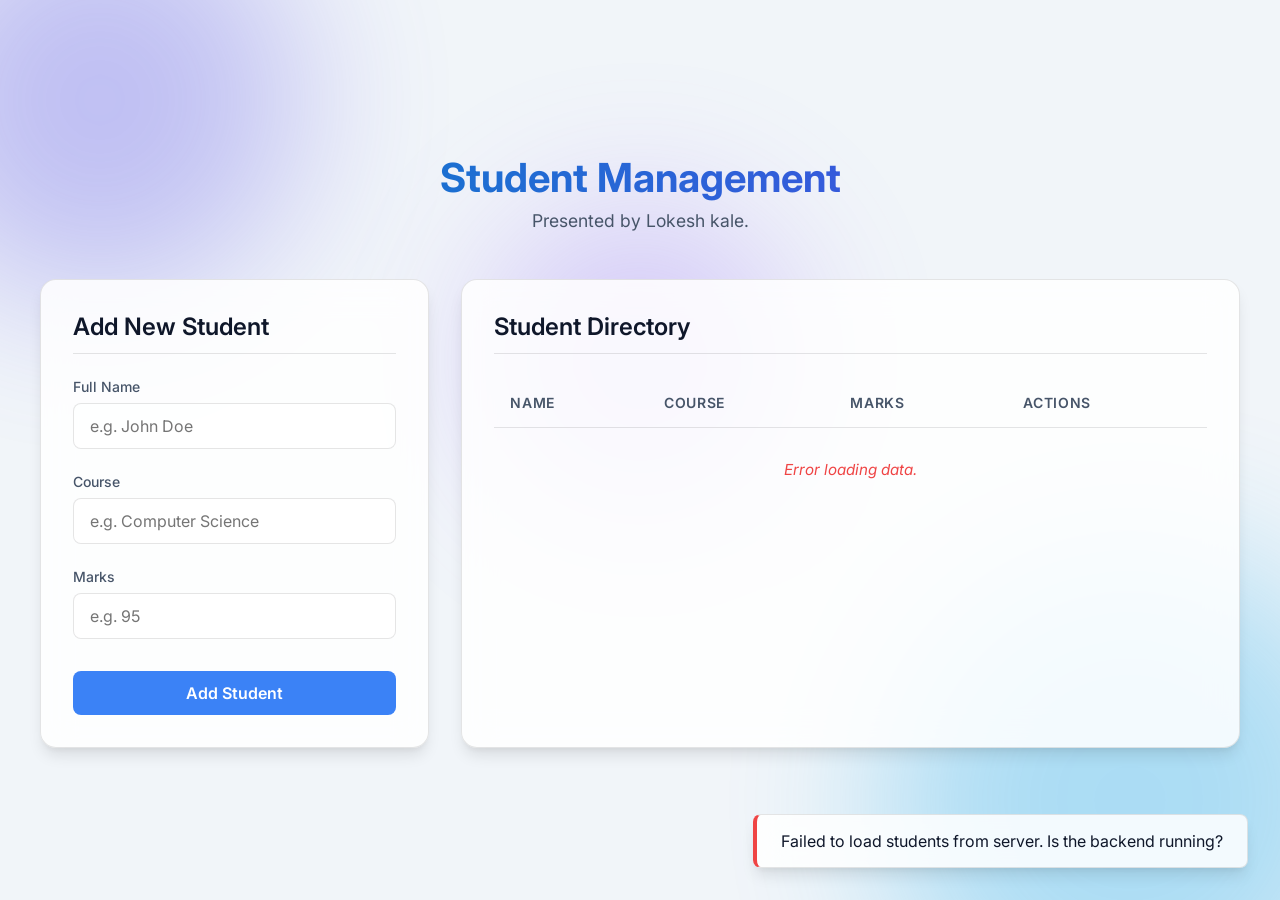
<file: index.html>
<!DOCTYPE html>
<html lang="en">
<head>
    <meta charset="UTF-8">
    <meta name="viewport" content="width=device-width, initial-scale=1.0">
    <title>Student Management Hub</title>
    <meta name="description" content="A simple, sleek student management system.">
    <link rel="stylesheet" href="style.css">
    <link rel="preconnect" href="https://fonts.googleapis.com">
    <link rel="preconnect" href="https://fonts.gstatic.com" crossorigin>
    <link href="https://fonts.googleapis.com/css2?family=Inter:wght@300;400;500;600;700&display=swap" rel="stylesheet">
</head>
<body>
    <div class="background-shapes">
        <div class="shape shape-1"></div>
        <div class="shape shape-2"></div>
        <div class="shape shape-3"></div>
    </div>

    <main class="container">
        <header>
            <h1>Student Management</h1>
            <p>Presented by Lokesh kale.</p>
        </header>

        <div class="dashboard-grid">
            <!-- Form Section -->
            <section class="glass-panel form-section">
                <h2 id="form-title">Add New Student</h2>
                <form id="student-form">
                    <div class="input-group">
                        <label for="name">Full Name</label>
                        <input type="text" id="name" name="name" required placeholder="e.g. John Doe">
                    </div>
                    
                    <div class="input-group">
                        <label for="course">Course</label>
                        <input type="text" id="course" name="course" required placeholder="e.g. Computer Science">
                    </div>

                    <div class="input-group">
                        <label for="marks">Marks</label>
                        <input type="number" id="marks" name="marks" required placeholder="e.g. 95">
                    </div>

                    <div class="form-actions">
                        <button type="submit" class="btn btn-primary" id="submit-btn">Add Student</button>
                        <button type="button" class="btn btn-secondary hidden" id="cancel-btn">Cancel Edit</button>
                    </div>
                </form>
            </section>

            <!-- Data List Section -->
            <section class="glass-panel list-section">
                <h2>Student Directory</h2>
                <div class="table-container">
                    <table id="students-table">
                        <thead>
                            <tr>
                                <th>Name</th>
                                <th>Course</th>
                                <th>Marks</th>
                                <th>Actions</th>
                            </tr>
                        </thead>
                        <tbody id="students-tbody">
                            <!-- Data will be populated here -->
                            <tr>
                                <td colspan="4" class="text-center loading-text">Loading students...</td>
                            </tr>
                        </tbody>
                    </table>
                </div>
            </section>
        </div>
    </main>

    <!-- Notification Toast -->
    <div id="toast" class="toast hidden">
        <p id="toast-message">Notification</p>
    </div>

    <script src="script.js"></script>
</body>
</html>
</file>
<file: style.css>
:root {
    --bg-color: #f1f5f9;
    --panel-bg: rgba(255, 255, 255, 0.85);
    --panel-border: rgba(0, 0, 0, 0.1);
    --text-primary: #0f172a;
    --text-secondary: #475569;
    --primary-color: #3b82f6;
    --primary-hover: #2563eb;
    --secondary-color: #64748b;
    --secondary-hover: #475569;
    --danger-color: #ef4444;
    --danger-hover: #dc2626;
    --success-color: #10b981;
    --success-bg: rgba(16, 185, 129, 0.1);
    --danger-bg: rgba(239, 68, 68, 0.1);
    --shadow-md: 0 4px 6px -1px rgba(0, 0, 0, 0.1), 0 2px 4px -1px rgba(0, 0, 0, 0.06);
    --shadow-lg: 0 10px 15px -3px rgba(0, 0, 0, 0.1), 0 4px 6px -2px rgba(0, 0, 0, 0.05);
}

* {
    margin: 0;
    padding: 0;
    box-sizing: border-box;
    font-family: 'Inter', -apple-system, BlinkMacSystemFont, "Segoe UI", Roboto, Helvetica, Arial, sans-serif;
}

body {
    background-color: var(--bg-color);
    color: var(--text-primary);
    min-height: 100vh;
    display: flex;
    justify-content: center;
    align-items: center;
    overflow-x: hidden;
    position: relative;
    padding: 2rem;
}

/* Background Animations */
.background-shapes {
    position: absolute;
    top: 0;
    left: 0;
    width: 100%;
    height: 100%;
    overflow: hidden;
    z-index: -1;
}

.shape {
    position: absolute;
    border-radius: 50%;
    filter: blur(80px);
    opacity: 0.3;
    animation: float 10s infinite ease-in-out alternate;
}

.shape-1 {
    width: 400px;
    height: 400px;
    background: #4f46e5;
    top: -100px;
    left: -100px;
}

.shape-2 {
    width: 500px;
    height: 500px;
    background: #0ea5e9;
    bottom: -150px;
    right: -100px;
    animation-delay: -5s;
}

.shape-3 {
    width: 300px;
    height: 300px;
    background: #8b5cf6;
    top: 40%;
    left: 50%;
    transform: translate(-50%, -50%);
    animation-delay: -2s;
}

@keyframes float {
    0% { transform: translateY(0) scale(1); }
    100% { transform: translateY(30px) scale(1.1); }
}

/* Layout */
.container {
    width: 100%;
    max-width: 1200px;
    display: flex;
    flex-direction: column;
    gap: 2rem;
    z-index: 1;
}

header {
    text-align: center;
    margin-bottom: 1rem;
}

header h1 {
    font-size: 2.5rem;
    font-weight: 700;
    margin-bottom: 0.5rem;
    background: linear-gradient(to right, #0284c7, #4f46e5);
    -webkit-background-clip: text;
    -webkit-text-fill-color: transparent;
}

header p {
    color: var(--text-secondary);
    font-size: 1.1rem;
}

.dashboard-grid {
    display: grid;
    grid-template-columns: 1fr 2fr;
    gap: 2rem;
}

@media (max-width: 900px) {
    .dashboard-grid {
        grid-template-columns: 1fr;
    }
}

/* Glassmorphism Panels */
.glass-panel {
    background: var(--panel-bg);
    backdrop-filter: blur(16px);
    -webkit-backdrop-filter: blur(16px);
    border: 1px solid var(--panel-border);
    border-radius: 1rem;
    padding: 2rem;
    box-shadow: var(--shadow-lg);
}

.glass-panel h2 {
    font-size: 1.5rem;
    font-weight: 600;
    margin-bottom: 1.5rem;
    color: var(--text-primary);
    border-bottom: 1px solid var(--panel-border);
    padding-bottom: 0.75rem;
}

/* Forms */
.input-group {
    margin-bottom: 1.5rem;
}

.input-group label {
    display: block;
    font-size: 0.875rem;
    font-weight: 500;
    margin-bottom: 0.5rem;
    color: var(--text-secondary);
}

.input-group input {
    width: 100%;
    padding: 0.75rem 1rem;
    border-radius: 0.5rem;
    background: rgba(255, 255, 255, 0.6);
    border: 1px solid var(--panel-border);
    color: var(--text-primary);
    font-size: 1rem;
    outline: none;
    transition: all 0.2s ease;
}

.input-group input:focus {
    border-color: var(--primary-color);
    box-shadow: 0 0 0 2px rgba(59, 130, 246, 0.3);
}

.form-actions {
    display: flex;
    gap: 1rem;
    margin-top: 2rem;
}

/* Buttons */
.btn {
    padding: 0.75rem 1.5rem;
    border-radius: 0.5rem;
    font-weight: 600;
    font-size: 1rem;
    cursor: pointer;
    border: none;
    transition: all 0.2s ease;
    display: inline-flex;
    justify-content: center;
    align-items: center;
}

.btn-primary {
    background-color: var(--primary-color);
    color: white;
    flex: 1;
}

.btn-primary:hover {
    background-color: var(--primary-hover);
    transform: translateY(-1px);
}

.btn-secondary {
    background-color: var(--secondary-color);
    color: white;
}

.btn-secondary:hover {
    background-color: var(--secondary-hover);
}

.btn-danger {
    background-color: transparent;
    color: var(--danger-color);
    padding: 0.5rem 1rem;
    font-size: 0.875rem;
    border: 1px solid var(--danger-color);
}

.btn-danger:hover {
    background-color: var(--danger-color);
    color: white;
}

.btn-edit {
    background-color: transparent;
    color: var(--primary-color);
    padding: 0.5rem 1rem;
    font-size: 0.875rem;
    border: 1px solid var(--primary-color);
}

.btn-edit:hover {
    background-color: var(--primary-color);
    color: white;
}

/* Tables */
.table-container {
    overflow-x: auto;
}

table {
    width: 100%;
    border-collapse: collapse;
}

th, td {
    padding: 1rem;
    text-align: left;
    border-bottom: 1px solid var(--panel-border);
}

th {
    font-weight: 600;
    color: var(--text-secondary);
    font-size: 0.875rem;
    text-transform: uppercase;
    letter-spacing: 0.05em;
}

td {
    color: var(--text-primary);
    font-size: 0.95rem;
}

tr:last-child td {
    border-bottom: none;
}

tr:hover td {
    background-color: rgba(0, 0, 0, 0.03);
}

.actions-cell {
    display: flex;
    gap: 0.5rem;
}

.text-center {
    text-align: center;
}

.loading-text {
    color: var(--text-secondary);
    font-style: italic;
    padding: 2rem !important;
}

/* Utilities */
.hidden {
    display: none !important;
}

/* Toast Notification */
.toast {
    position: fixed;
    bottom: 2rem;
    right: 2rem;
    padding: 1rem 1.5rem;
    border-radius: 0.5rem;
    background: var(--panel-bg);
    backdrop-filter: blur(16px);
    border: 1px solid var(--panel-border);
    box-shadow: var(--shadow-lg);
    z-index: 100;
    transition: all 0.3s cubic-bezier(0.68, -0.55, 0.265, 1.55);
    transform: translateY(150%);
    opacity: 0;
}

.toast.show {
    transform: translateY(0);
    opacity: 1;
}

.toast.success {
    border-left: 4px solid var(--success-color);
}

.toast.error {
    border-left: 4px solid var(--danger-color);
}
</file>
